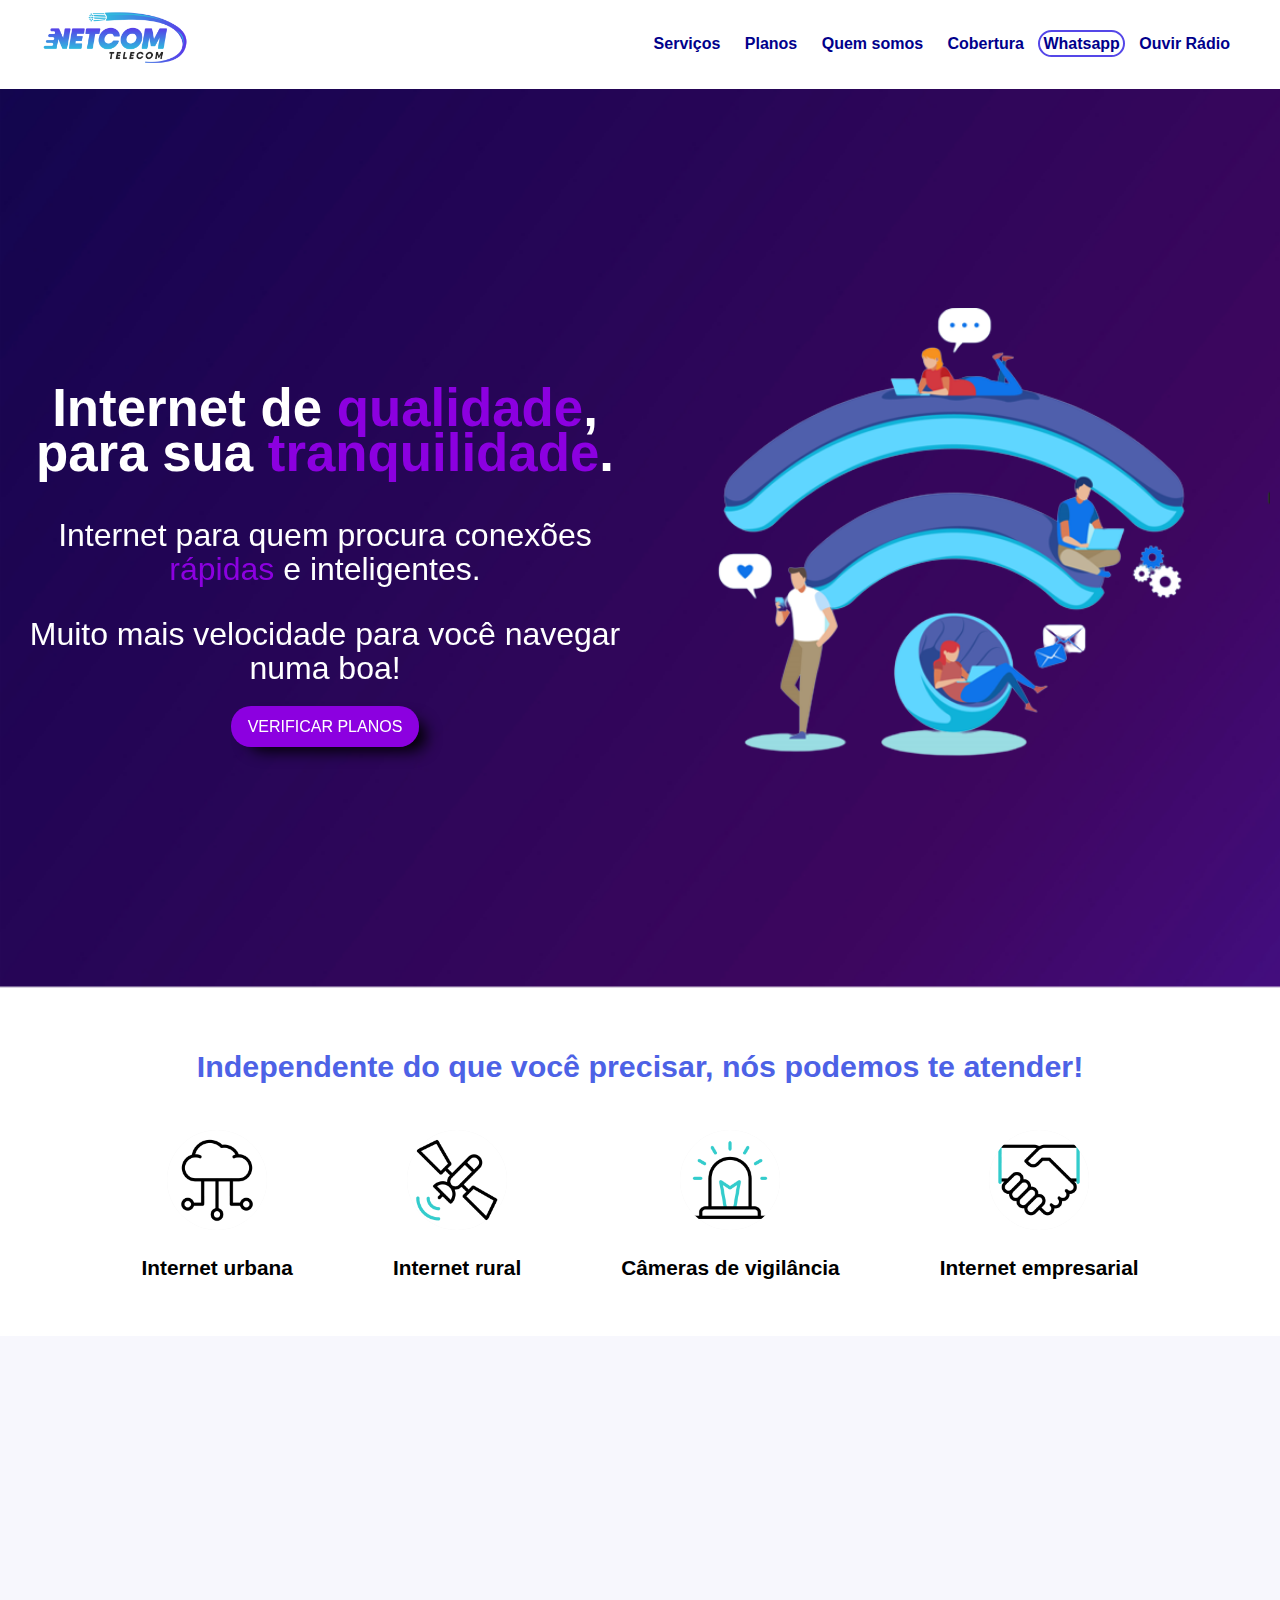
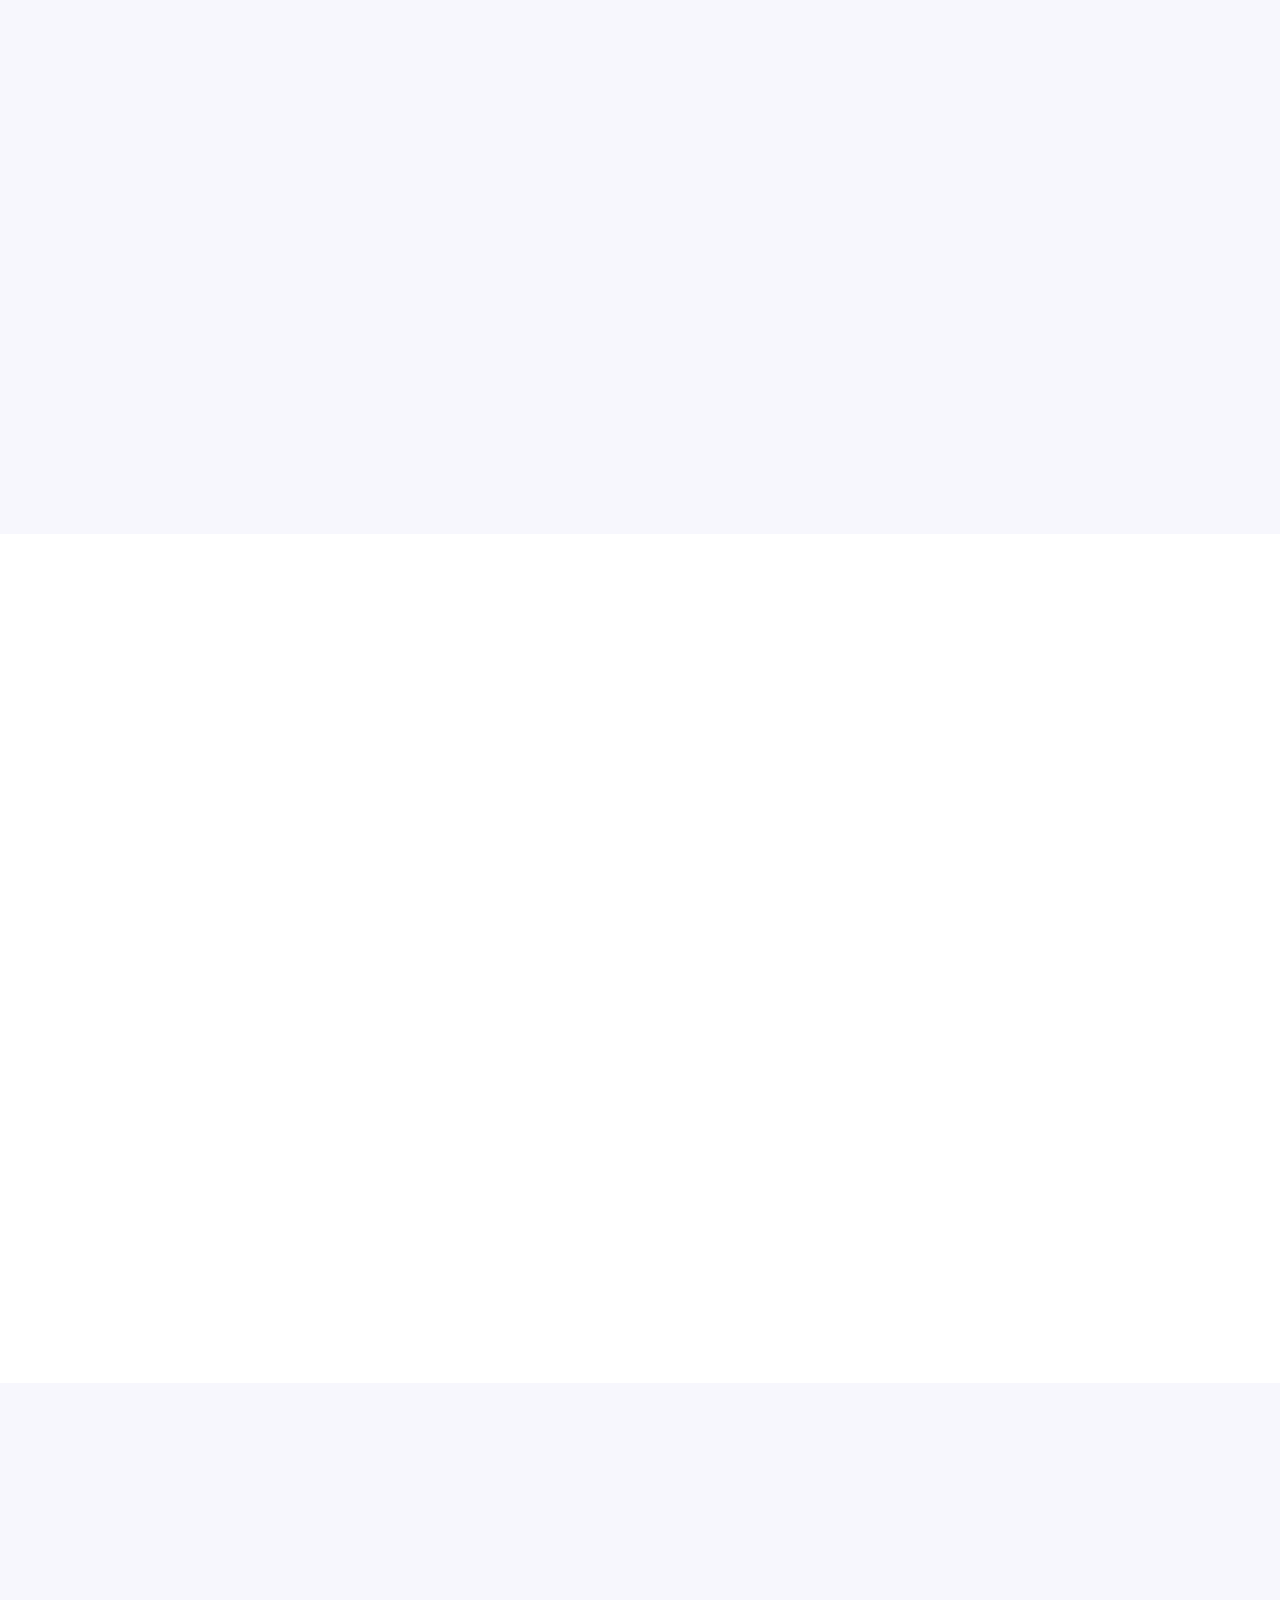
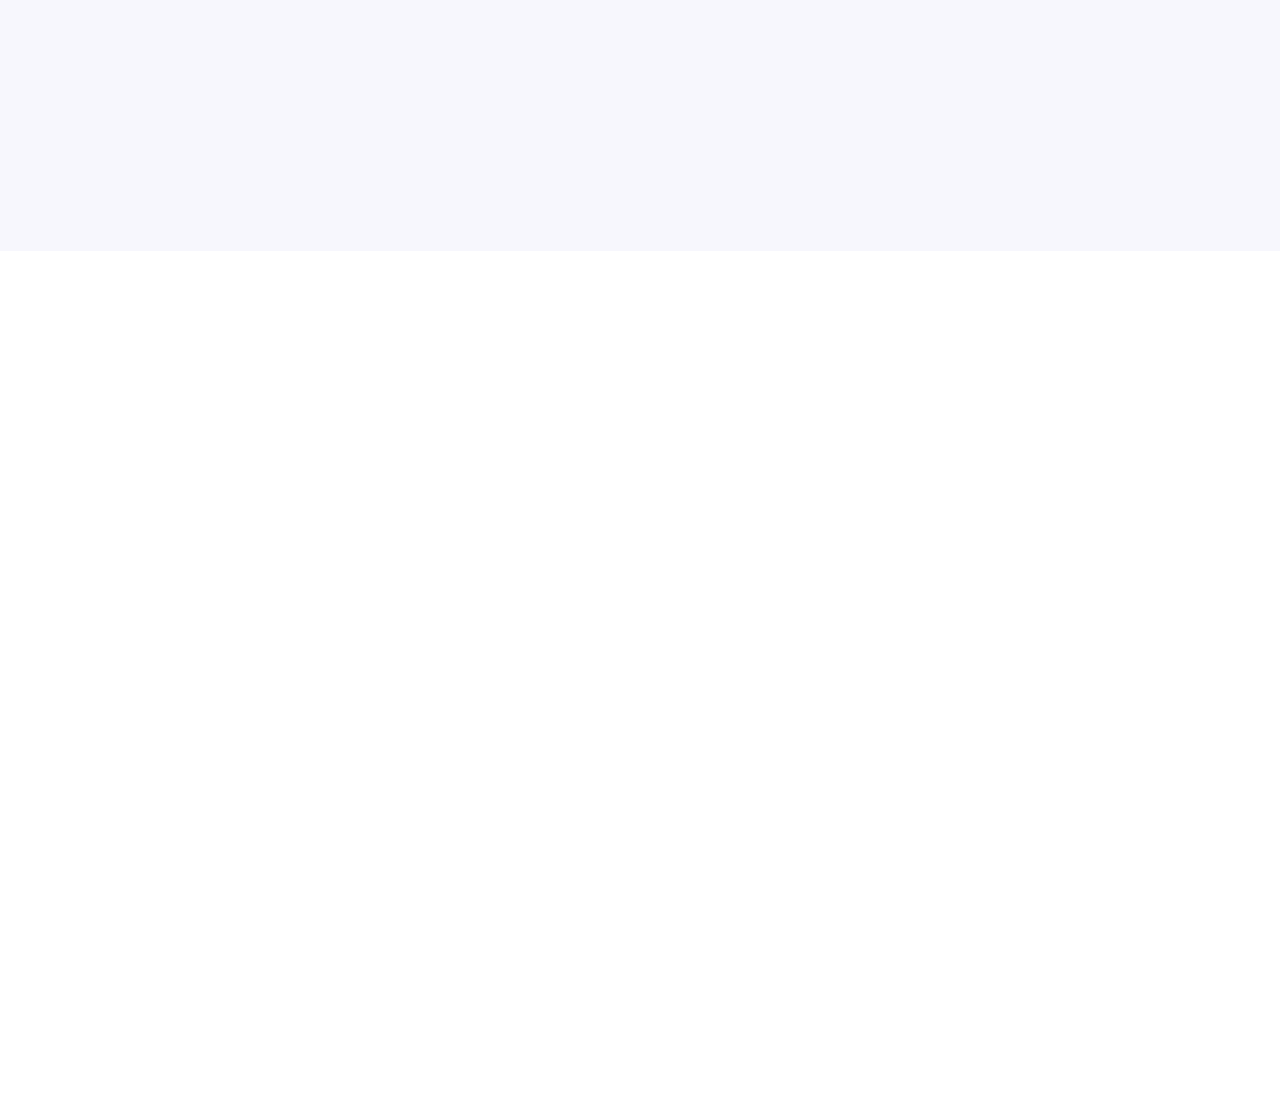
<file: index.html>
<!DOCTYPE html>
<html lang="pt-br">
<head>
    <meta charset="UTF-8">
    <meta http-equiv="X-UA-Compatible" content="IE=edge">
    <meta name="viewport" content="width=device-width, initial-scale=1.0">
    <title>Netcom</title>
    <link rel="stylesheet" type="text/css" href="/assets/css/media1280.css" media="screen and (min-width: 769px)"> <!--chama o arquivo de estilizaçao-->
    <link rel="stylesheet" type="text/css" href="/assets/css/media768.css" media="screen and (max-width: 768px)"> <!--chama o arquivo de estilizaçao-->
    <link rel="stylesheet" type="text/css" href="/assets/css/media480.css" media="screen and (max-width: 480px)"> <!--chama o arquivo de estilizaçao especifico-->
    <link rel="stylesheet" type="text/css" href="https://unpkg.com/aos@next/dist/aos.css" media="screen and (min-width: 481px)">  <!--chama a animacao de secoes em telas grandes-->
</head>

<body>
<!--INICIO MENU DESKTOP-->
    <header>
        <div class="menu">
            <div class="menu__logo">
                <img alt="logo" src="/img/logo.png"> <!--Logo do site-->
            </div>

            <nav>
                <ul class="menu__list">
                    <a class="menu__itens" href="#servicos">Serviços</a>
                    <a class="menu__itens" href="#planos">Planos</a>
                    <a class="menu__itens" href="#quem-somos">Quem somos</a>
                    <a class="menu__itens" href="#cobertura">Cobertura</a>
                    <a class="menu__itens menu--btnwpp" href="#">Whatsapp</a>
                    <a class="menu__itens" target="_blank" href="https://www.radiowebdmc.com.br/">Ouvir Rádio</a>

                </ul>
            </nav>
        </div>  
        <!--FIM MENU DESKTOP-->  

        <!--INICIO MENU MOBILE-->  
    <div class="menu-mobile">
        <nav role="navigation-mobile">
    
            <div id="menuToggle">
                <input type="checkbox" />
                    <span></span>
                    <span></span>
                    <span></span>
                <ul id="menu">
                    <li><a href="#servicos">Serviços</a></li>
                    <li><a href="#planos">Planos</a></li>
                    <li><a href="#quem-somos">Quem somos</a></li>
                    <li><a href="#cobertura">Cobertura</a></li>
                    <li><a href="#">Whatsapp</a></li>
                    <li><a href="#">Ouvir rádio</a></li>
                </ul>
            </div>
        </nav>
    </div>
        <!--FIM MENU MOBILE-->  
    </header>

<main>
<!--INICIO SECAO INFO-->
    <section class="section-bg">
        <div class="section">
            <div class="section__esq" data-aos="fade-up"> <!--lado esquerdo-->
                <img class="logowhite" src="/img/logowhite.png">
                <h2>Internet de <span>qualidade</span>, para sua <span>tranquilidade</span>.</h2>
                <p>Internet para quem procura conexões <br> <span>rápidas</span> e inteligentes.</p>
                <p>Muito mais velocidade para você navegar numa boa!</p>

                <a href="#planos" class="section--btn" >Verificar planos </a>
            </div>

            <div class="section__dir"> <!--lado direito-->
                <img src="/img/internet.png">
            </div>
        </div>
    </section>

<!--FIM SECAO INFO-->

<!--INICIO SECAO SERVICOS-->
    <div class="servicos-bg">
        <div class="servicos" id="servicos">

            <div class="servicos__itens">
                <h2>Independente do que você precisar, nós podemos te atender!</h2>
            </div>

            <div class="servicos__c">
            
                <div class="servicos__itens servicos--w">
                    <img src="/img/roteador.gif">
                    <p>Internet urbana</p>
                </div>

                <div class="servicos__itens servicos--w">
                    <img src="/img/rural.gif">
                    <p>Internet rural</p>
                </div>
                
                <div class="servicos__itens servicos--w">
                    <img src="/img/alert.gif">
                    <p>Câmeras de vigilância</p>
                </div>

                <div class="servicos__itens servicos--w">
                    <img src="/img/handshake.gif">
                    <p>Internet empresarial</p>
                </div>
            </div>     
        </div>
    </div>
<!--FIM SECAO SERVIÇOS-->

<!--INICIO SECAO CARDS PLANOS-->
    <div class="planos-bg">
        <div class="planos" data-aos="fade-down">
            <div class="planos__c" id="planos">
                
                <div class="planos__titulo">
                    <h2>Temos o plano ideal para você!</h2>
                </div>

                <div class="planos__titulo">
                    <p> Seja qual for a sua necessidade, a Netcom tem o plano certo para você ou seu negócio com o melhor custo benefício</p>
                </div>
                     
            </div>
        <div class="planos__cards">
            <div class="planos__cards__card" data-aos="flip-right">
                <img src="/img/speed1.png">
                <h2>5 MEGA</h2>
                <p>Ideal para quem quer <br>acessar redes sociais</p>

                <ul>
                    <li>5mpbs de download</li>
                    <li>2.5mbps de upload</li>
                    <li>Ideal para até 2 <br>dispositivos conectados</li>
                </ul>

            </div>
            <div class="planos__cards__card" data-aos="flip-right">
                <img src="/img/speed2.png">
                <h2>10 MEGA</h2>
                <p>Internet para a família<br> toda!</p>

                <ul>
                    <li>10mpbs de download</li>
                    <li>5mbps de upload</li>
                    <li>Ideal para até 4 <br>dispositivos conectados</li>
                </ul>

            </div>
            <div class="planos__cards__card" data-aos="flip-right">
                <img src="/img/speed3.png">
                <h2>20 MEGA</h2>
                <p>Ideal para serviços de<br> streaming como Netflix</p>

                <ul>
                    <li>20mpbs de download</li>
                    <li>10mbps de upload</li>
                    <li>Ideal para até 6 <br>dispositivos conectados</li>
                </ul>

            </div>
            <div class="planos__cards__card" data-aos="flip-right">
                <img src="/img/speed4.png">
                <h2>50 MEGA</h2>
                <p>Ideal para IPTV e jogos online</p>

                <ul>
                    <li>50mpbs de download</li>
                    <li>25mbps de upload</li>
                    <li>Ideal para até 8 <br>dispositivos conectados</li>
                </ul>
            </div>
        </div>

        <div class="planos__cards">
            <div class="planos__cards--btn">
                <a href="#" >Contratar</a>
            </div>
        </div>
    </div>
</div>

<!--FIM SECAO CARDS PLANOS-->

<div class="qualidades-bg" data-aos="fade-right">
    <div class="qualidades">
        <h1>Central de serviços Netcom</h1>

        <div class="qualidades__c">
        
            <div class="qualidades__itens">
                <img src="/img/velocimetro.png">
                <h2>Teste de velocidade</h2>
                
                <a href="http://sounetcom.speedtestcustom.com/">ACESSAR ></a>
            </div>
                
            <div class="qualidades__itens">
                <img src="/img/suporte.png">
                <h2>Solicitar suporte</h2>
                
                <a href="formulario.html">ACESSAR ></a>
            </div>

            <div class="qualidades__itens">
                <img src="/img/download.png">
                <h2>Downloads úteis</h2>
                
                <a href="formulario.html">ACESSAR ></a>
            </div>

        </div>
    </div>
</div>


<!--INICIO SECAO QUEM-SOMOS-->
<div class="q-somos-bg">
    <div class="q__somos" id="quem-somos">

        <div class="q__somos__esq" data-aos="fade-right"> <!--lado esquerdo-->
            <h2>Agilidade e excelência é a chave</h2>

            <p>Somos um provedor que nasceu em 2018, através de uma demanda para atender apenas amigos locais 
            que necessitavam de um bom sinal de internet, através desta oportunidade o projeto se expandiu 
            de uma forma exponencial e a cada dia ganha mais espaço.</p>

            <p>A agilidade e a excelência no atendimento das demandas de um mercado cada vez mais exigente e 
            a busca constante por superar expectativas, fazem da <span>NETCOM</span> a escolha certa para 
            quem precisa realmente de um serviço eficiente.</p>
        </div>

        <div class="q__somos__dir"> <!--lado direito-->
            <img src="/img/sobre-nos.png" data-aos="fade-left">
        </div>
    </div>
</div>
<!--FIM SECAO QUEM-SOMOS-->

<!--INICIO SECAO COBERTURA-->
<div class="cobertura-bg">
    <div class="cobertura" id="cobertura">

        <div class="cobertura__esq"> <!--lado esquerdo-->
            <img src="/img/cobertura.png" data-aos="fade-right">
        </div>
                
        <div class="cobertura__dir" data-aos="fade-left"> <!--lado direito -->
            <h2>A melhor cobertura de<br>Dr. Maurício Cardoso</h2>
            <p style="font-weight: bold;">Confira a nossa cobertura</p>

            <p>Somos a empresa com a maior rede e cobertura de Internet na área rural de Doutor Mauricio Cardoso 
            e possuímos o compromisso de oferecer a melhor qualidade em telecomunicações.</p>

            <button class="btnOpenModal" onclick="openModal()">Cidades atendidas</button>
        </div>
    </div>

        <!--MODAL CIDADES ATENDIDAS-->
        <div class="modal__cobertura">
            <div class="modal__cobertura__cont">
            <h2>Cobertura</h2>
            
            <p>
                Doutor Mauricio Cardoso 
            </p>
            <hr>
            <p>
                Crissiumal
            </p>

            <div class="btns">
                <button class="btnClose" onclick="closeModal()">  X   </button>
            </div>
        </div>
    </div>
</div>
    <!--FECHAMENTO DO MODAL-->
<!--FIM SECAO COBERTURA-->

<!--INICIO SECAO PERGUNTAS-->
<div class="perguntas-bg">
    <div class="perguntas">
        <div class="perguntas__esq" data-aos="fade-right"> <!--lado esquerdo -->
            <h1>Perguntas & Respostas</h1>

            <h2>Existem planos com maiores velocidades?</h2>
            <p>Sim, possuímos planos com velocidade dedicada, entre em contato conosco para saber mais detalhes.</p>
                
            <h2>Qual o prazo de fidelidade?</h2>
            <p>Nossos planos possuem período de fidelidade de apenas 12 meses.</p>

            <h2>Mais alguma dúvida?</h2>
            <a href="#2">Pedir no Whatsapp</a>
        </div>

        <div class="perguntas__dir" data-aos="fade-left"> <!--lado direito -->
            <img src="/img/perguntas.png">
        </div>
       
    </div>
</div>

<!--FIM SECAO PERGUNTAS-->
</main>
<!--INICIO RODAPE-->

<footer data-aos="flip-up">

    <div class="footer-bg">

        <div class="footer__section">
            <div class="footer__col">
                <h2>Nosso Endereço</h2>
                <p>Centro Novo</p>
                <p>Interior</p>
                <p>Maurício Cardoso RS</p>
            </div>
            <div class="footer__col">
                <h2>Atendimento</h2>
                <p>Seg - Sex: 8h - 18h</p>
                <p>Sáb: 8h - 12h</p>
            </div>
            <div class="footer__col">
                <h2>(55) 99727-5657</h2>
                <p>netcom@email.com</p>
                <p>Precisa de ajuda? Sinta-se a vontade para nos contatar.</p>
            </div>
        </div>
        <div class="creditos-bg">
                
            <div class="creditos">
                <p>© 2022 NETCOM - Site Desenvolvido por <a href="#" target="__blank" >Ederson Cassiano Wermeier</a> </p>
            </div>
    </div>
</div>

</footer>
<!--FIM RODAPE-->
    <script src="/assets/js/scripts.js"></script> <!--chama o arquivo JS-->
    <script src="https://unpkg.com/aos@next/dist/aos.js"></script><!--chama o arquivo JS animacao-->
    <script>
        AOS.init({
            delay: 250,
            duration: 1300,
        });
    </script>
</body>
</html>
</file>
<file: assets/css/media1280.css>
root{
    font-size: 62.5%;
}

*,
*::before,
*::after {
	box-sizing: border-box;
}

/* Largura da barra de rolagem */
::-webkit-scrollbar {
    display: none;
}

/**********************************/
/* 0. Variáveis
/* 1. Container
/* 2. Menu
/* 3. Header
/* 4. Serviços
/* 5. Planos
/* 6. Quem somos
/* 7. Cobertura
/* 8. Perguntas
/* 9. Footer
/**********************************/

/**********************************/
/* 0. Variáveis
/**********************************/

:root {
    --ff-primary: "Nunito", Helvetica, Arial, sans-serif;
 
    --clr-roxo-escuro: #121038;
    --clr-roxo-medio:  #5547E8;
    --clr-roxo-moderno:#8C00E0;
    --clr-roxo-azul:   #4D62E6;
    --clr-azul-escuro: #00008B;
    --clr-azul-medio:  #0F74FA;
    --clr-azul-claro:  #37A3E0;
    --clr-cinza-claro: #DCDCDC;
    --clr-cinza-medio: #828282;
    --clr-fundo-claro: #F7F7FD;
    --clr-branco:      #FFFF;
    --clr-preto:       #000;
    --clr-branco-neve: #F5F5F5;
}

/**********************************/
/* 1. Estilos gerais
/**********************************/

html {
	scroll-behavior: smooth;
}

body {
    background-color: var(--clr-branco);
    font-family: var(--ff-primary);
    padding: 0;
    margin: 0;
    margin: auto;
}
 
a, 
a:hover, 
a:active, 
a:link,
a:visited {
    text-decoration: none;
}

hr {
    border: none;
    background-color: var(--clr-azul-medio);
    height: 2px;
    width: 140px;
    margin: 20px auto;
}

p {
    font-size: 1.6rem;
    line-height: 2.1rem;
    color: black;
}

h1{
    font-size: 3.1rem;
    line-height: 3.4rem;
}

h2{
    font-size: 2.5rem;
    line-height: 2.8rem;
}

span {
    color: var(--clr-branco);
}

img {
    display: block;
    max-width: 100%;
}

/**********************************/
/* 2. Menu
/**********************************/
header{
    background-color: var(--clr-branco);
}

.menu{
    max-width: 1400px;
    width: 100%;
    flex-wrap: wrap;
    display: flex;
    flex-direction: row;
    justify-content: space-between;
    align-items: center;
    padding: 8px 40px;
    margin: auto;
}

.menu__logo img{
    width: 150px;
    padding-bottom: 10px;
}

.menu__list{
    flex-direction: row;
}

.menu__itens{
    padding: 0px 10px;
    color: var(--clr-azul-escuro);
    font-size: 1.0rem;
    font-weight: bold;
}

.menu--btnwpp{
    border: 2px solid var(--clr-roxo-medio);
    border-radius: 20px;
    padding: 3px 3px;
}

.menu__itens:hover{ color: var(--clr-roxo-medio);}


.menu-mobile{
    display: none;
}

/**********************************/
/*        Main Top Section
/**********************************/

.section-bg{
    background-image: url(/img/bglarge.jpg);
    background-size: cover;
    background-repeat: no-repeat;
}

.section{
    max-width: 1400px;
    width: 100%;
    height: 100vh;
    display: flex;
    justify-content: space-between;
    align-items: center;
    flex-direction: row;
    padding: 1px 10px;
    margin: auto;
}

.section__esq{
    width: 50%;
    flex-direction: column;
    text-align: center;
    padding: 5px 15px;
    color: var(--clr-branco);
}

.logowhite{
    display: none;

}

.section__esq h2{
    color: var(--clr-branco);
    font-weight: bold;
    font-size: 3.3rem;
}

.section__esq span{
    color: var(--clr-roxo-moderno);
}

.section__esq p{
    color: var(--clr-branco);
    font-size: 1.0rem;
    font-size: 2.0rem;
}

.section--btn{
    background-color: var(--clr-roxo-moderno);
    border-radius: 20px;
    padding: 12px 17px;
    color: var(--clr-branco);
    cursor: pointer;
    font-size: 1.0rem;
    text-transform: uppercase;
    -webkit-box-shadow: 12px 9px 15px -5px #000000; 
    box-shadow: 12px 9px 15px -5px #000000;
}

.section__dir{
    width: 50%;
}


/**********************************/
/*            Serviços
/**********************************/

.servicos-bg{
    background-color: var(--clr-branco);
}

.servicos{
    max-width: 1400px;
    width: 90%;
    padding: 30px 1px;
    display: flex;
    flex-direction: column;
    justify-content: center;
    align-items: center;
    margin: auto;
}

.servicos__c{
    width: 100%;
    display: flex;
    flex-direction: row;
    align-items: center;
    justify-content: center;
    text-align: center;
}

.servicos h2{
    font-size: 1.9rem;
    text-align: center;
    color: var(--clr-roxo-azul);
    margin-bottom: 40px;
}

.servicos--w{
    display: flex;
    flex-direction: column;
    align-items: center;
    justify-content: center;
    margin: 1px 50px;
}

.servicos__itens img{
    width: 100px;
    border-radius: 50%;
    background-color: var(--clr-branco-neve);
}

.servicos__itens p{
    font-size: 1.3rem;
    font-weight: bold;
}

/**********************************/
/*            Planos
/**********************************/

.planos-bg{
    background-color: var(--clr-fundo-claro);
}

.planos{
    max-width: 1400px;
    width: 100%;
    margin: auto;
    padding: 25px 10px;
}

.planos__c{
    width: 100%;
    display: flex;
    flex-direction: column;
    justify-content: center;
    align-items: center;
}

.planos__titulo{
    width: 70%;
    text-align: center;
}

.planos__titulo h2{
    font-size: 2.0rem;
    color: var(--clr-roxo-azul);
}

.planos__titulo p{
    font-size: 1.4rem;
}

.planos__cards{
    padding-top: 20px;
    width: 80%;
    display: flex;
    flex-direction: row;
    justify-content: space-between;
    align-items: center;
    margin: auto;
    flex-wrap: wrap;
}

.planos__cards__card{
    width: 200px;
    height: 390px;
    display: flex;
    flex-direction: column;
    align-items: center;
    justify-content: center;
    border-radius: 20px;
    background: rgb(80,81,231);
    background: linear-gradient(351deg, rgba(80,81,231,1) 0%, rgba(52,166,223,1) 100%);
    margin: 45px 0px;

        -webkit-box-shadow: 12px 9px 15px -5px #000000; 
        box-shadow: 12px 9px 15px -5px #000000;
}

.planos__cards__card:hover{
    background: linear-gradient(351deg, rgb(144, 144, 243) 0%, rgb(107, 201, 248) 100%);
    cursor: pointer;
    transition: 0.6s;
}

.planos__cards__card p, ul{
    color: var(--clr-branco);
    font-size: 1.0rem;
}

.planos__cards__card h2{
    color: white;
    font-size: 1.4rem;
}

.planos__cards__card img{
    width: 50px;
}

.planos__cards__card ul li{
    list-style: none;
    text-align: justify;
    padding: 0;
    margin: 0;
}

.planos__cards--btn{
    text-align: center;
    width: 100%;
}

.planos__cards--btn a{
    background-color: var(--clr-azul-claro);
    border-radius: 20px;
    padding: 12px 17px;
    color: var(--clr-branco);
    cursor: pointer;
    font-size: 1.0rem;
    text-transform: uppercase;
    -webkit-box-shadow: 12px 9px 15px -5px #000000; 
    box-shadow: 12px 9px 15px -5px #000000;
}

.planos__cards--btn a:hover{
    background-color: var(--clr-azul-medio);
}

/**********************************/
/*            Qualidades
/**********************************/

.qualidades-bg{
    background-color: var(--clr-fundo-claro);
}

.qualidades{
    width: 100%;
    height: 400px;
    max-width: 1400px;
    margin: auto;
    display: flex;
    flex-direction: column;
    justify-content: center;
    align-items: center;
    text-align: center;
}

.qualidades h1 {
    font-size: 2.3rem;
    color: var(--clr-roxo-azul);
}

.qualidades__c{
    width: 90%;
    height: 90%;
    display: flex;
    flex-direction: row;
    justify-content: center;
    align-items: center;
    text-align: center;
    margin: 0px 15px;
}

.qualidades__itens{
    display: flex;
    flex-direction: column;
    align-items: center;
    width: 20%;
}

.qualidades__itens img{
    width: 60px;
}

.qualidades__itens a{
    font-size: 1.0rem;
    color: var(--clr-azul-claro);
}

.qualidades__itens h2{
    font-size: 1.3rem;
}

/**********************************/
/*            Quem somos
/**********************************/

.q-somos-bg{
    background-color: var(--clr-branco);
}

.q__somos{
    padding: 20px 45px;
    display: flex;
    flex-direction: row;
    justify-content: center;
    align-items: center;
    width: 90%;
    max-width: 1400px;
    margin: auto;
}

.q__somos__esq{
    width: 65%;
}

.q__somos__esq h2{
    font-size: 1.9rem;
    font-weight: bold;
    color: var(--clr-roxo-azul);
}

.q__somos__esq p{
    font-size: 1.4rem;
}

.q__somos__esq span{
    font-size: 1.4rem;
    color: black;
}

.q__somos__dir{
    width: 35%;
}

.section__dir img{
    width: 100%;
}

/**********************************/
/*            Cobertura
/**********************************/

.cobertura-bg{
    background-color: var(--clr-fundo-claro);
}

.cobertura{
    width: 90%;
    max-width: 1400px;
    padding: 25px 25px;
    display: flex;
    flex-direction: row;
    justify-content: center;
    align-items: center;
    margin: auto;
}

.cobertura__esq{
    width: 40%;
}

.cobertura__esq img{
    width: 90%;
}

.cobertura__dir{
    width: 60%;
}

.cobertura__dir h2{
    font-size: 2.0rem;
    color: var(--clr-roxo-azul);
}

.cobertura__dir p{
    font-size: 1.5rem;
}

/* Modal cobertura */

.btnOpenModal{
    background-color: var(--clr-azul-claro);
    border-radius: 20px;
    padding: 10px 15px;
    color: var(--clr-branco);
    cursor: pointer;
    font-size: 1.0rem;
    -webkit-box-shadow: 12px 9px 15px -5px #000000; 
    box-shadow: 12px 9px 15px -5px #000000;
}


.btnOpenModal:hover{
    background-color: #5DC2F7;
}

.modal__cobertura{
    height: 80vh;
    width: 99vw;
    position: fixed;
    top: 40px;
    display: none;
    z-index: 999;
    justify-content: center;
    align-items: center;
  }
  
.modal__cobertura__cont{
    display: flex;
    flex-direction: column;
    padding: 30px;
    background-color: whitesmoke;
    background-repeat: no-repeat;
    background-size: cover;
    border-radius: 10px;
    width: 35%;
    height: 60%;
  }

.modal__cobertura__cont h2{
    font-size: 45px;
    color: #5D52E6;
    text-align: center;
  }
  
.modal__cobertura__cont p{
    font-size: 25px;
    font-weight: 400;
    margin: 5px auto;
    color: black;
  }

.active {
    display: flex;
  }
  
.active .modal__cobertura__cont{
    animation: modal .6s;
  }
  
@keyframes modal {
    from {
      opacity: 0;
      transform: translate3d(0, -60px, 0);
    }
    to {
      opacity: 1;
      transform: translate3d(0, 0, 0);
    }
  }
  
.btns{
    margin-top: 40px;
    display: flex;
    justify-content: center;
}
  
.btnClose {
    padding: 15 20px;
    cursor: pointer;
    background-color: #5D52E6;
    color: white;
    font-size: 86px;
    border-radius: 50%;
    border: none;
   }

.btnClose:hover{
    background-color: #2D369A;
}

.modal__cobertura__cont hr{
    width: 70%;
    background-color: black;
}
  
@media (max-width: 500px) {
    .modal__cobertura__cont {
      padding: 10px;
      width: 80%;
    }   
  
    .modal__cobertura__cont p, .btns, .modal__cobertura__cont button {
      font-size: smaller;
    }
   }

/* Final modal */

/**********************************/
/*            Perguntas
/**********************************/

.perguntas-bg{
    background-color: var(--clr-branco);
}

.perguntas{
    width: 90%;
    max-width: 1400px;
    display: flex;
    flex-direction: row;
    justify-content: center;
    align-items: center;
    padding: 25px 25px;
    margin: auto;
}

.perguntas__esq{
    width: 70%;
}

.perguntas__esq a {
    background-color: var(--clr-azul-claro);
    border-radius: 20px;
    padding: 10px 15px;
    color: var(--clr-branco);
    cursor: pointer;
    font-size: 1.1rem;
    -webkit-box-shadow: 12px 9px 15px -5px #000000; 
    box-shadow: 12px 9px 15px -5px #000000;
}

.perguntas__esq h1{
    font-size: 2.1rem;
    color: var(--clr-roxo-azul);
}

.perguntas__esq h2{
    font-size: 1.9rem;
    color: var(--clr-roxo-azul);
}

.perguntas__esq p{
    font-size: 1.4rem;
}

.perguntas__dir{
    width: 30%;
}

/**********************************/
/*            Footer
/**********************************/


.footer-bg{
    background-color: #5547E8;
}

.footer__section{
    width: 90%;
    max-width: 1400px;
    padding: 15px 25px;
    display: flex;
    flex-direction: row;
    align-items: center;
    justify-content: space-around;
    margin: auto;
}

.footer__col{
    width: 35%;
    color: var(--clr-branco-neve);
}

.footer__col p{
    color: var(--clr-branco);
    font-size: 1.1rem;
}

.footer__col h2{
    color: var(--clr-branco);
    font-size: 1.4rem;
}

.creditos-bg{
    width: 100%;
    max-width: 1400px;
    margin: auto;
    text-align: center;
}

.creditos p{
    color: var(--clr-branco);
    font-size: 0.9rem;
}

.creditos a{
    color: var(--clr-azul-claro);
    font-size: 0.9rem;
}
</file>
<file: assets/css/media768.css>
root{
    font-size: 62.5%;
}

*,
*::before,
*::after {
	box-sizing: border-box;
}

/**********************************/
/* 0. Variáveis
/* 1. Container
/* 2. Menu
/* 3. Header
/* 4. Serviços
/* 5. Planos
/* 6. Quem somos
/* 7. Cobertura
/* 8. Perguntas
/* 9. Footer
/**********************************/

/**********************************/
/* 0. Variáveis
/**********************************/

:root {
    --ff-primary: "Nunito", Helvetica, Arial, sans-serif;
 
    --clr-roxo-escuro:#121038;
    --clr-roxo-medio: #5547E8;
    --clr-roxo-azul:  #4D62E6;
    --clr-azul-escuro:#00008B;
    --clr-azul-medio: #0F74FA;
    --clr-azul-claro: #37A3E0;
    --clr-cinza-claro:#DCDCDC;
    --clr-cinza-medio:#828282;
    --clr-fundo-claro:#F7F7FD;
    --clr-branco:     #FFFF;
    --clr-branco-neve:#F5F5F5;
}

/**********************************/
/* 1. Estilos gerais
/**********************************/

html {
	scroll-behavior: smooth;
}

body {
    background-color: var(--clr-branco);
    font-family: var(--ff-primary);
    padding: 0;
    margin: 0;
}
 
a, 
a:hover, 
a:active, 
a:link,
a:visited {
    text-decoration: none;
}

hr {
    border: none;
    background-color: var(--clr-azul-medio);
    height: 2px;
    width: 140px;
    margin: 20px auto;
}

p {
    font-size: 1.6rem;
    line-height: 2.1rem;
    color: black;
}

h1{
    font-size: 3.1rem;
    line-height: 3.4rem;
}

h2{
    font-size: 2.5rem;
    line-height: 2.8rem;
}

span {
    color: var(--clr-roxo-azul);
}

img {
    display: block;
    max-width: 100%;
}

/**********************************/
/* 2. Menu
/**********************************/

header{
    background-color: var(--clr-branco-neve);
}

.menu{
    flex-wrap: wrap;
    width: 100%;
    display: flex;
    flex-direction: column;
    justify-content: center;
    align-items: center;
    margin: auto;
}

.menu__logo img{
    width: 200px;
    padding: 3px 1px;
}

.menu__list{
    flex-direction: row;
    justify-content: center;
    align-items: center;
}

.menu__itens{
    padding: 1px 10px;
    color: var(--clr-azul-escuro);
    font-size: 1.3rem;
    font-weight: bold;
    line-height: 2.0rem;
}


.menu-mobile{
    display: none;
}
/**********************************/
/*        Main Top Section
/**********************************/

.section-bg{
    background-image: url(/img/bglarge.jpg);
    background-size: cover;
    background-repeat: no-repeat;
}

.section{
    width: 100%;
    height: 90vh;
    display: flex;
    flex-direction: row;
    justify-content: space-around;
    align-items: center;
}

.section__esq{
    max-width: 50%;
    flex-direction: column;
    justify-content: center;
    align-items: center; 
    margin: auto;
}

.logowhite{
    display: none;
}

.section__esq h2{
    font-size: 1.8rem;
    color: var(--clr-branco-neve);
}

.section__esq p{
    font-size: 1.2rem;
    color: var(--clr-branco-neve);
}

.section--btn{
    background-color: var(--clr-azul-claro);
    border-radius: 20px;
    padding: 10px 15px;
    color: var(--clr-branco);
    cursor: pointer;
    font-size: 1.3rem;
    -webkit-box-shadow: 12px 9px 15px -5px #000000; 
    box-shadow: 12px 9px 15px -5px #000000;
}

.section__dir{
    width: 50%;
    display: flex;
    align-items: center;
    justify-content: center;
    margin: auto;
}

/**********************************/
/*            Serviços
/**********************************/

.servicos-bg{
    background-color: var(--clr-branco);
}

.servicos{
    width: 100%;
    padding: 30px 1px;
    display: flex;
    flex-direction: column;
    justify-content: center;
    align-items: center;
    margin: auto;
}

.servicos__c{
    display: flex;
    flex-direction: row;
    align-items: center;
    justify-content: center;
    text-align: center;
   
}

.servicos h2{
    font-size: 1.4rem;
    text-align: center;
    color: var(--clr-roxo-azul);
}

.servicos__itens{
    margin: 5px 25px;
}

.servicos__itens img{
    width: 90px;
    display: inline-block;
    border-radius: 50%;
    background-color: var(--clr-azul-claro);
        -webkit-box-shadow: 5px 5px 15px 5px #000000; 
        box-shadow: 5px 5px 15px 5px #000000;
}

.servicos__itens p{
    font-size: 1.0rem;
    text-align: center;
    font-weight: bold;
}

/**********************************/
/*            Planos
/**********************************/

.planos-bg{
    background-color: var(--clr-fundo-claro);
}

.planos{
    width: 100%;
    margin: auto;
    padding: 3px 10px;
}

.planos__c{
    width: 100%;
    display: flex;
    flex-direction: column;
    justify-content: center;
    align-items: center;
}

.planos__titulo{
    width: 70%;
    text-align: center;
}

.planos__titulo h2{
    font-size: 1.6rem;
    color: var(--clr-roxo-azul);
}

.planos__titulo p{
    font-size: 1.0rem;
}

.planos__cards{
    padding-top: 20px;
    width: 80%;
    display: flex;
    flex-direction: row;
    justify-content: space-between;
    align-items: center;
    margin: auto;
    flex-wrap: wrap;
}

.planos__cards__card{
    width: 260px;
    height: 480px;
    display: flex;
    flex-direction: column;
    align-items: center;
    justify-content: center;
    border-radius: 20px;
    background: rgb(80,81,231);
    background: linear-gradient(351deg, rgba(80,81,231,1) 0%, rgba(52,166,223,1) 100%);
    margin: 45px 0px;

        -webkit-box-shadow: 12px 9px 15px -5px #000000; 
        box-shadow: 12px 9px 15px -5px #000000;
}

.planos__cards__card p, ul{
    color: var(--clr-branco);
}

.planos__cards__card h2{
    color: white;
}

.planos__cards__card img{
    width: 65px;
}

.planos__cards__card ul li{
    list-style: none;
    text-align: justify;
    padding: 0;
    margin: 0;
}

.planos__cards--btn{
    display: none;
    display: hidden;
}

/**********************************/
/*            Qualidades
/**********************************/

.qualidades-bg{
    background-color: var(--clr-branco-neve);
}

.qualidades{
    width: 100%;
    height: 400px;
    max-width: 1400px;
    margin: auto;
    display: flex;
    flex-direction: column;
    justify-content: center;
    align-items: center;
    text-align: center;
}

.qualidades h1 {
    font-size: 1.7rem;
    color: var(--clr-roxo-azul);
}

.qualidades__c{
    width: 90%;
    height: 90%;
    display: flex;
    flex-direction: row;
    justify-content: center;
    align-items: center;
    text-align: center;
    margin: 0px 15px;
}

.qualidades__itens{
    display: flex;
    flex-direction: column;
    align-items: center;
    width: 20%;
}

.qualidades__itens img{
    width: 60px;
}

.qualidades__itens a{
    font-size: 1.0rem;
    color: var(--clr-azul-claro);
}

.qualidades__itens h2{
    font-size: 1.0rem;
}



/**********************************/
/*            Quem somos
/**********************************/

.q-somos-bg{
    background-color: var(--clr-branco);
}

.q__somos{
    padding: 15px 1px;
    display: flex;
    flex-direction: column;
    justify-content: center;
    align-items: center;
    max-width: 100%;
    margin: auto;
    text-align: center;
}

.q__somos__esq{
    width: 75%;
}

.q__somos__esq h2{
    font-size: 1.6rem;
    font-weight: bold;
    color: var(--clr-roxo-azul);
}

.q__somos__esq p{
    font-size: 1.0rem;
}

.q__somos__dir{
    width: 50%;
}

/**********************************/
/*            Cobertura
/**********************************/

.cobertura-bg{
    background-color: var(--clr-fundo-claro);
}

.cobertura{
    width: 100%;
    padding: 15px 2px;
    display: flex;
    flex-direction: column;
    justify-content: center;
    align-items: center;
    margin: auto;
    text-align: center;
}

.cobertura__esq{
    padding: 25px 0px;
    width: 50%;
    order: 2;
}

.cobertura__dir{
    width: 75%;
    order: 1;
}

.cobertura__dir h2{
    font-size: 1.6rem;
    color: var(--clr-roxo-azul);
}

.cobertura__dir p{
    font-size: 1.0rem;
}

/* Modal cobertura */

.btnOpenModal{
    background-color: var(--clr-azul-claro);
    border-radius: 20px;
    padding: 10px 15px;
    color: var(--clr-branco);
    cursor: pointer;
    font-size: 1.0rem;
    -webkit-box-shadow: 12px 9px 15px -5px #000000; 
    box-shadow: 12px 9px 15px -5px #000000;
}

.btnOpenModal:hover{
    background-color: #5DC2F7;
}

.modal__cobertura{
    height: 80vh;
    width: 99vw;
    position: fixed;
    top: 40px;
    display: none;
    z-index: 999;
    justify-content: center;
    align-items: center;
  }
  
.modal__cobertura__cont{
    display: flex;
    flex-direction: column;
    padding: 30px;
    background-color: whitesmoke;
    background-repeat: no-repeat;
    background-size: cover;
    border-radius: 10px;
    width: 35%;
    height: 60%;
  }

.modal__cobertura__cont h2{
    font-size: 45px;
    color: #5D52E6;
    text-align: center;
  }
  
.modal__cobertura__cont p{
    font-size: 25px;
    font-weight: 400;
    margin: 5px auto;
    color: black;
  }

.active {
    display: flex;
  }
  
.active .modal__cobertura__cont{
    animation: modal .6s;
  }
  
@keyframes modal {
    from {
      opacity: 0;
      transform: translate3d(0, -60px, 0);
    }
    to {
      opacity: 1;
      transform: translate3d(0, 0, 0);
    }
  }
  
.btns{
    margin-top: 40px;
    display: flex;
    justify-content: center;
}
  
.btnClose {
    padding: 15 20px;
    cursor: pointer;
    background-color: #5D52E6;
    color: white;
    font-size: 86px;
    border-radius: 50%;
    border: none;
   }

.btnClose:hover{
    background-color: #2D369A;
}

.modal__cobertura__cont hr{
    width: 70%;
    background-color: black;
}
  
@media (max-width: 500px) {
    .modal__cobertura__cont {
      padding: 10px;
      width: 80%;
    }   
  
    .modal__cobertura__cont p, .btns, .modal__cobertura__cont button {
      font-size: smaller;
    }
   }

/* Final modal */

/**********************************/
/*            Perguntas
/**********************************/

.perguntas-bg{
    background-color: var(--clr-branco);
}

.perguntas{
    width: 100%;
    display: flex;
    flex-direction: column;
    justify-content: center;
    align-items: center;
    text-align: center;
    padding: 15px 1px;
    margin: auto;
}

.perguntas__esq{
    width: 70%;
}

.perguntas__esq a {
    background-color: var(--clr-azul-claro);
    border-radius: 20px;
    padding: 10px 15px;
    color: var(--clr-branco);
    cursor: pointer;
    font-size: 1.6rem;
    -webkit-box-shadow: 12px 9px 15px -5px #000000; 
    box-shadow: 12px 9px 15px -5px #000000;
}

.perguntas__esq h1{
    font-size: 1.8rem;
    color: var(--clr-roxo-azul);
}

.perguntas__esq h2{
    font-size: 1.6rem;
    color: var(--clr-roxo-azul);
}

.perguntas__esq p{
    font-size: 1.2rem;
}

.perguntas__dir{
    padding: 30px 0px;
    width: 40%;
}

/**********************************/
/*            Footer
/**********************************/

.footer-bg{
    background-color:#5547E8;
}

.footer__section{
    width: 100%;
    display: flex;
    flex-direction: column;
    align-items: center;
    justify-content: center;
    margin: auto;
}

.footer__col{
    width: 35%;
    color: var(--clr-branco-neve);
}

.footer__col p{
    color: var(--clr-branco);
    font-size: 1.2rem;
}

.footer__col h2{
    color: var(--clr-branco);
    font-size: 1.5rem;
}

.creditos-bg{
    width: 100%;
    padding-top: 50px;
    background-color:#5547E8;
    text-align: center;
    margin: auto;
}

.creditos p{
    color: var(--clr-branco);
    font-size: 1.2rem;
}

.creditos a{
    color: var(--clr-branco);
    font-size: 1.2rem;
}
</file>
<file: assets/css/media480.css>
root{
    font-size: 62.5%;
}

*,
*::before,
*::after {
	box-sizing: border-box;
}

/**********************************/
/* 0. Variáveis
/* 1. Container
/* 2. Menu
/* 3. Header
/* 4. Serviços
/* 5. Planos
/* 6. Quem somos
/* 7. Cobertura
/* 8. Perguntas
/* 9. Footer
/**********************************/

/**********************************/
/* 0. Variáveis
/**********************************/

:root {
    --ff-primary: "Nunito", Helvetica, Arial, sans-serif;
 
    --clr-roxo-escuro:#121038;
    --clr-roxo-medio: #5547E8;
    --clr-roxo-azul:  #4D62E6;
    --clr-azul-escuro:#00008B;
    --clr-azul-medio: #0F74FA;
    --clr-azul-claro: #37A3E0;
    --clr-cinza-claro:#DCDCDC;
    --clr-cinza-medio:#828282;
    --clr-fundo-claro:#F7F7FD;
    --clr-branco:     #FFFF;
    --clr-branco-neve:#F5F5F5;
}

/**********************************/
/* 1. Estilos gerais
/**********************************/

html {
	scroll-behavior: smooth;
}

body {
    background-color: var(--clr-branco);
    font-family: var(--ff-primary);
    max-width: 100%;
    margin: 0;
    padding: 0;
}
 
a, 
a:hover, 
a:active, 
a:link,
a:visited {
    text-decoration: none;
}

hr {
    border: none;
    background-color: var(--clr-azul-medio);
    height: 2px;
    width: 140px;
    margin: 20px auto;
}

p {
    font-size: 1.6rem;
    line-height: 2.1rem;
    color: black;
}

h1{
    font-size: 3.1rem;
    line-height: 3.4rem;
}

h2{
    font-size: 2.5rem;
    line-height: 2.8rem;
    color: var(--clr-azul-escuro);
}

span {
    color: var(--clr-roxo-medio);
}

img {
    display: block;
    max-width: 100%;
}

/**********************************/
/* 2. Menu
/**********************************/

header{
    background-color: var(--clr-branco-neve);
}

.menu {
    display: none;
    display: hidden;
}

/**********************************/
/*        Menu mobile
/**********************************/

  .menu-mobile{
      width: 100%;
      display: flex;
  }

  nav {
    background-color: var(--clr-roxo-medio);
    height: 65px;
    width: 100%;
    display: flex;
    flex-direction: column;
    justify-content: center;
    align-items: center;
  }
  
  
  #menuToggle {
    width: 100%;
    display: flex;
    flex-direction: column;
    position: relative;
    padding-top: 2px;
    padding-left: 25px;
    z-index: 1;
    -webkit-user-select: none;
    user-select: none;
  }
  
  #menuToggle input
  {
    display: flex;
    width: 40px;
    height: 32px;
    position: absolute;
    cursor: pointer;
    opacity: 0;
    z-index: 2;
  }
  
  #menuToggle span
  {
    display: flex;
    width: 29px;
    height: 2px;
    margin-bottom: 5px;
    position: relative;
    background: #ffffff;
    border-radius: 3px;
    z-index: 1;
    transform-origin: 5px 0px;
    transition: transform 0.5s cubic-bezier(0.77,0.2,0.05,1.0),
                background 0.5s cubic-bezier(0.77,0.2,0.05,1.0),
                opacity 0.55s ease;
  }
  
  #menuToggle span:first-child
  {
    transform-origin: 0% 0%;
  }
  
  #menuToggle span:nth-last-child(2)
  {
    transform-origin: 0% 100%;
  }
  
  #menuToggle input:checked ~ span
  {
    opacity: 1;
    transform: rotate(45deg) translate(-3px, -1px);
    background: #36383F;
  }
  #menuToggle input:checked ~ span:nth-last-child(3)
  {
    opacity: 0;
    transform: rotate(0deg) scale(0.2, 0.2);
  }
  
  #menuToggle input:checked ~ span:nth-last-child(2)
  {
    transform: rotate(-45deg) translate(0, -1px);
  }
  
  #menu
  {
    position: absolute;
    width: 180px;
    height: 400px;
    box-shadow: 0 0 10px #85888C;
    margin: -50px 0 0 -50px;
    padding: 50px;
    padding-top: 125px;
    background-color: #F5F6FA;
    -webkit-font-smoothing: antialiased;
    transform-origin: 0% 0%;
    transform: translate(-100%, 0);
    transition: transform 0.5s cubic-bezier(0.77,0.2,0.05,1.0);
  }
  
  #menu li
  {
    padding: 10px 0;
    transition-delay: 2s;
  }
  
  #menuToggle input:checked ~ ul
  {
    transform: none;
  }


/**********************************/
/*        Main Top Section
/**********************************/

.section-bg{
    background-image: url(/img/bgsection.jpg);
    background-repeat: no-repeat;
    background-size: cover;
}

.section{
    width: 100%;
    margin: auto;
    height: 490px;
    display: flex;
    flex-direction: column;
    padding: 40px 0px;
}

.section__esq{
    max-width: 100%;
    flex-direction: column;
    justify-content: center;
    align-items: center;
    text-align: center;
    padding: 5px 15px;
    margin: auto;
    color: var(--clr-branco);
}

.section__esq img{
    width: 140px;
    display: inline;
}

.section__esq h2{
    color: var(--clr-branco);
    font-weight: bold;
}

.section__esq p{
    color: var(--clr-branco);
    font-size: 1.1rem;
    font-weight: bold;
}

.section--btn{
    background-color: var(--clr-roxo-medio);
    border-radius: 20px;
    padding: 12px 17px;
    color: var(--clr-branco);
    cursor: pointer;
    font-size: 1.0rem;
    text-transform: uppercase;
    -webkit-box-shadow: 12px 9px 15px -5px #000000; 
    box-shadow: 12px 9px 15px -5px #000000;
}

.section__dir{
    display: none;
    display: hidden;
}

.section__dir img{
    padding-top: 30px;
    width: 95%;
}

/**********************************/
/*            Serviços
/**********************************/

.servicos-bg{
    background-color: var(--clr-branco);
}

.servicos{
    max-width: 100%;
    display: flex;
    flex-direction: column;
    align-items: center;
    justify-content: center;
    text-align: center;
    margin: auto;
}

.servicos__c{
    display: flex;
    flex-direction: column;
    align-items: center;
    justify-content: center;
    text-align: center;
}

.servicos__itens{
    width: 100%;
    padding:10px 5px;
}

.servicos__itens img{
    width: 40%;
    display: inline-block;
    border-radius: 50%;
    background-color: var(--clr-azul-claro);
        -webkit-box-shadow: 5px 5px 15px 5px #000000; 
        box-shadow: 5px 5px 15px 5px #000000;
}

.servicos__itens p{
    color: var(--clr-azul-escuro);
    font-weight: bold;
}

.servicos__itens h2{
    color: var(--clr-roxo-azul);
    font-weight: bold;
    font-size: 1.6rem;
}

/**********************************/
/*            Planos
/**********************************/

.planos-bg{
    background-color: var(--clr-fundo-claro);
}

.planos{
    width: 100%;
    display: flex;
    flex-direction: column;
    margin: auto;
    padding: 3px 10px;
}

.planos__c{
    flex-direction: column;
    text-align: center;
}

.planos__titulo h2 {
    color: var(--clr-roxo-azul);
    font-size: 1.9rem;
}

.planos__cards{
    padding-top: 20px;
    display: flex;
    flex-direction: column;
    justify-content: center;
    align-items: center;
}

.planos__cards__card{
    width: 75%;
    height: fit-content;
    display: flex;
    flex-direction: column;
    align-items: center;
    justify-content: center;
    border-radius: 20px;
    border: solid 1px var(--clr-azul-claro);
    background: rgb(80,81,231);
    background: linear-gradient(351deg, rgba(80,81,231,1) 0%, rgba(52,166,223,1) 100%);
    margin: 15px 0px;

        -webkit-box-shadow: 12px 9px 15px -5px #000000; 
        box-shadow: 12px 9px 15px -5px #000000;
}

.planos__cards__card h2{
    color: white;
    font-size: 1.6rem;
}

.planos__cards__card p{
    color: white;
    font-size: 1.2rem;
    text-align: center;
    padding: 0;
}

.planos__cards__card ul{
    color: var(--clr-branco);
    margin: 0;
    text-align: center;
    font-size: .9rem;
    margin-bottom: 5px;
}

.planos__cards__card img{
    width: 70px;
}

.planos__cards__card ul li{
    list-style: none;
    text-align: justify;
}

.planos__cards--btn{
    margin:40px 0px;
}

.planos__cards--btn a{
    background-color: var(--clr-azul-escuro);
    border-radius: 20px;
    padding: 10px 15px;
    color: var(--clr-branco);
    cursor: pointer;
    font-size: 1.6rem;
    -webkit-box-shadow: 12px 9px 15px -5px #000000; 
    box-shadow: 12px 9px 15px -5px #000000;
}


/**********************************/
/*            Qualidades
/**********************************/

.qualidades-bg{
    background-color: var(--clr-branco-neve);
}

.qualidades{
    width: 100%;
    height: fit-content;
    max-width: 1400px;
    margin: auto;
    display: flex;
    flex-direction: column;
    justify-content: center;
    align-items: center;
    text-align: center;
}

.qualidades h1 {
    font-size: 1.7rem;
    color: var(--clr-roxo-azul);
}

.qualidades__c{
    width: 90%;
    display: flex;
    flex-direction: column;
    justify-content: center;
    align-items: center;
    text-align: center;
}

.qualidades__itens{
    display: flex;
    flex-direction: column;
    align-items: center;
    width: 20%;
}

.qualidades__itens img{
    width: 60px;
}

.qualidades__itens a{
    font-size: 1.0rem;
    color: var(--clr-azul-claro);
}

.qualidades__itens h2{
    font-size: 1.3rem;
}



/**********************************/
/*            Quem somos
/**********************************/

.q-somos-bg{
    background-color: var(--clr-branco);
}

.q__somos{
    padding: 15px 1px;
    display: flex;
    flex-direction: column;
    justify-content: center;
    align-items: center;
    max-width: 100%;
    margin: auto;
    text-align: center;
}

.q__somos__esq{
    width: 95%;
}

.q__somos__dir{
    width: 80%;
}

/**********************************/
/*            Cobertura
/**********************************/

.cobertura-bg{
    background-color: var(--clr-fundo-claro);
}

.cobertura{
    width: 100%;
    padding: 15px 2px;
    display: flex;
    flex-direction: column;
    justify-content: center;
    align-items: center;
    margin: auto;
    text-align: center;
}

.cobertura__esq{
    padding: 25px 0px;
    width: 80%;
    order: 2;
}

.cobertura__dir{
    width: 98%;
    order: 1;
}



/* Modal cobertura */

.btnOpenModal{
    background-color: var(--clr-azul-claro);
    border-radius: 20px;
    padding: 10px 15px;
    color: var(--clr-branco);
    cursor: pointer;
    font-size: 1.6rem;
    -webkit-box-shadow: 12px 9px 15px -5px #000000; 
    box-shadow: 12px 9px 15px -5px #000000;
}

.btnOpenModal:hover{
    background-color: #5DC2F7;
}

.modal__cobertura{
    height: 80vh;
    width: 99vw;
    position: fixed;
    top: 40px;
    display: none;
    z-index: 999;
    justify-content: center;
    align-items: center;
  }
  
.modal__cobertura__cont{
    display: flex;
    flex-direction: column;
    padding: 30px;
    background-color: whitesmoke;
    background-repeat: no-repeat;
    background-size: cover;
    border-radius: 10px;
    width: 35%;
    height: 60%;
  }

.modal__cobertura__cont h2{
    font-size: 45px;
    color: #5D52E6;
    text-align: center;
  }
  
.modal__cobertura__cont p{
    font-size: 25px;
    font-weight: 400;
    margin: 5px auto;
    color: black;
  }

.active {
    display: flex;
  }
  
.active .modal__cobertura__cont{
    animation: modal .6s;
  }
  
@keyframes modal {
    from {
      opacity: 0;
      transform: translate3d(0, -60px, 0);
    }
    to {
      opacity: 1;
      transform: translate3d(0, 0, 0);
    }
  }
  
.btns{
    margin-top: 40px;
    display: flex;
    justify-content: center;
}
  
.btnClose {
    padding: 15 20px;
    cursor: pointer;
    background-color: #5D52E6;
    color: white;
    font-size: 86px;
    border-radius: 50%;
    border: none;
   }

.btnClose:hover{
    background-color: #2D369A;
}

.modal__cobertura__cont hr{
    width: 70%;
    background-color: black;
}
  
@media (max-width: 500px) {
    .modal__cobertura__cont {
      padding: 10px;
      width: 80%;
    }   
  
    .modal__cobertura__cont p, .btns, .modal__cobertura__cont button {
      font-size: smaller;
    }
   }

/* Final modal */

/**********************************/
/*            Perguntas
/**********************************/

.perguntas-bg{
    background-color: var(--clr-branco);
}

.perguntas{
    width: 100%;
    display: flex;
    flex-direction: column;
    justify-content: center;
    align-items: center;
    text-align: center;
    padding: 15px 1px;
    margin: auto;
}

.perguntas__esq{
    width: 99%;
}

.perguntas__esq a {
    background-color: var(--clr-azul-claro);
    border-radius: 20px;
    padding: 10px 15px;
    color: var(--clr-branco);
    cursor: pointer;
    font-size: 1.1rem;
    -webkit-box-shadow: 12px 9px 15px -5px #000000; 
    box-shadow: 12px 9px 15px -5px #000000;
}

.perguntas__esq h1{
    font-size: 1.6rem;
    color: var(--clr-roxo-azul);
}

.perguntas__esq h2{
    font-size: 1.4rem;
    color: var(--clr-roxo-azul);
}

.perguntas__esq p{
    font-size: 1.0rem;
}

.perguntas__dir{
    padding: 30px 0px;
    width: 80%;
}

/**********************************/
/*            Footer
/**********************************/

.footer-bg{
    background-color:#5051E7;
}

.footer__section{
    width: 100%;
    display: flex;
    flex-direction: column;
    align-items: center;
    justify-content: center;
}

.footer__col{
    width: 80%;
    color: var(--clr-branco-neve);
}

.footer__col p{
    color: var(--clr-branco);
    font-size: 1.2rem;
}

.footer__col h2{
    color: var(--clr-branco);
    font-size: 1.3rem;
}

.creditos-bg{
    margin-top: 50px;
    background-color:#5051E7;
}

.creditos{
    width: 99%;
    display: flex;
    flex-direction: row;
    justify-content: center;
    text-align: center;
}

.creditos p{
    color: var(--clr-branco);
    font-size: 1.0rem;
}

.creditos a{
    color: var(--clr-branco);
    font-size: 1.0rem;
    margin: 15px 0px;
}
</file>
